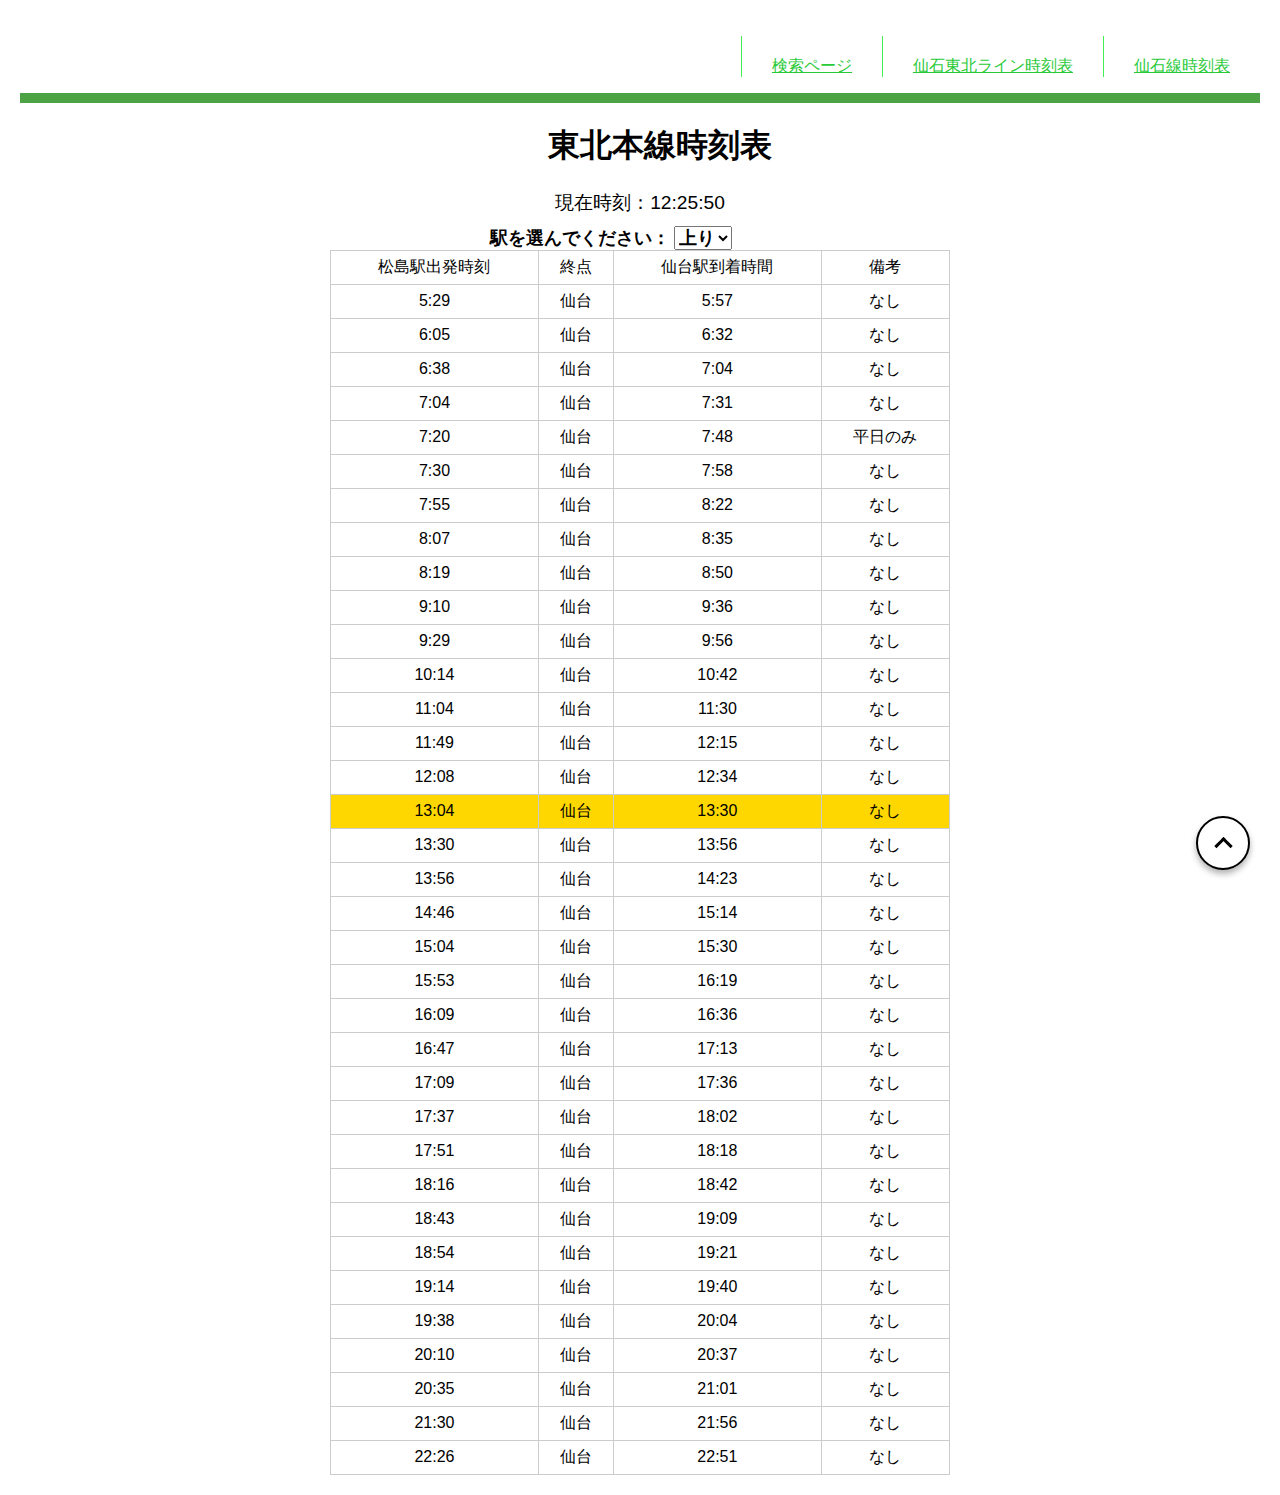
<file: 東北本線時刻表/index.html>
<!DOCTYPE html>
<html lang="jp">
<head>
    <meta charset="UTF-8">
    <meta name="viewport" content="width=device-width, initial-scale=1.0">
    <title>東北本線時刻表</title>
    <link rel="stylesheet" href="css/style.css">
    <script src="js/script.js" defer></script>
</head>
<body>
  <a class="pagetop" href="#"><div class="pagetop__arrow"></div></a>

  <div class ="header-right">
        
        <ul>
          <li class="selected"><a
          href="../index.html"
          >検索ページ
           </a></li>
           <li class="selected"><a
            href="../仙石東北ライン時刻表/index.html"
          >仙石東北ライン時刻表
          </a></li>
          <li class="selected"><a
           href="../仙石線時刻表/index.html"
           >仙石線時刻表
           </a></li>
        </ul>
      </div>

  
    <h1 text-align:center>東北本線時刻表</h1>
     <div id="current-time" style="text-align:center; font-size: 1.2em; margin-bottom: 10px;">
    現在時刻：読み込み中...
  </div>
       

    <label for="station-select">駅を選んでください：</label>
    <select id="station-select">
      <option value="nobori">上り</option>
      <option value="kudari">下り</option>
    </select>
  
    <table id="timetable">
      <!--<thead>
        <tr><th>松島駅発車時刻</th><th>行き先</th><th>到着時間</th></tr>
      </thead>-->
      <tbody></tbody>
    </table>


</body>
</html>
</file>
<file: 東北本線時刻表/css/style.css>
a:link{color:#29ca37;}
a:visited{color:#29ca37;}
a:hover{color:#045f1f;}
a:active{color:#045f1f;}

body {
    font-family: Arial, sans-serif;
    margin: 20px;
  }
  
  table {
    border-collapse: collapse;
    width: 300px;
    margin-top: 10px;
  }
  
  th, td {
    border: 1px solid #ccc;
    padding: 6px;
    text-align: center;
  }
  
  th {
    background-color: #eee;
  }

body h1 {
  text-align: center;
  width: 100vw;
}

.header-right{
   background-color: #ffffff;
    border-bottom: 10px solid hsl(114, 41%, 45%);
    display: flex;
    justify-content: flex-end;
}

li{
    list-style:none;
}

.header-right ul{
    color: #DDDDDD;

    display:flex;
    justify-content: flex-end;
}
.header-right li{
    list-style:none;
    border-left:1px solid #43f052;
    padding: 20px 30px 0px 30px;
    
 }
 .table{
    margin-left:auto;
 }
#timetable {
  margin: 0 auto;
  border-collapse: collapse;
  width: 50%; 
}

.container {
  width: 600px;
  margin: 0 auto;
  text-align: left;
}

label {
  display: inline;
  padding-left: 0;
  margin-left: 470px; 
  font-weight: bold;
  font-size: 1.1em;
}

select{
  display: inline;
  padding-left: 0;
  font-weight: bold;
  font-size: 1.1em;
}

.pagetop {
    height: 50px;
    width: 50px;
    position: fixed;
    right: 30px;
    bottom: 30px;
    background: #fff;
    border: solid 2px #000;
    border-radius: 50%;
    display: flex;
    justify-content: center;
    align-items: center;
    z-index: 2;
    box-shadow: 0 4px 6px rgb(0 0 0 / 30%);
    
  }
  
  .pagetop__arrow {
    height: 10px;
    transition: 1s ease;
    width: 10px;
    border-top: 3px solid #000;
    border-right: 3px solid #000;
    transform: translateY(20%) rotate(-45deg);
  }
</file>
